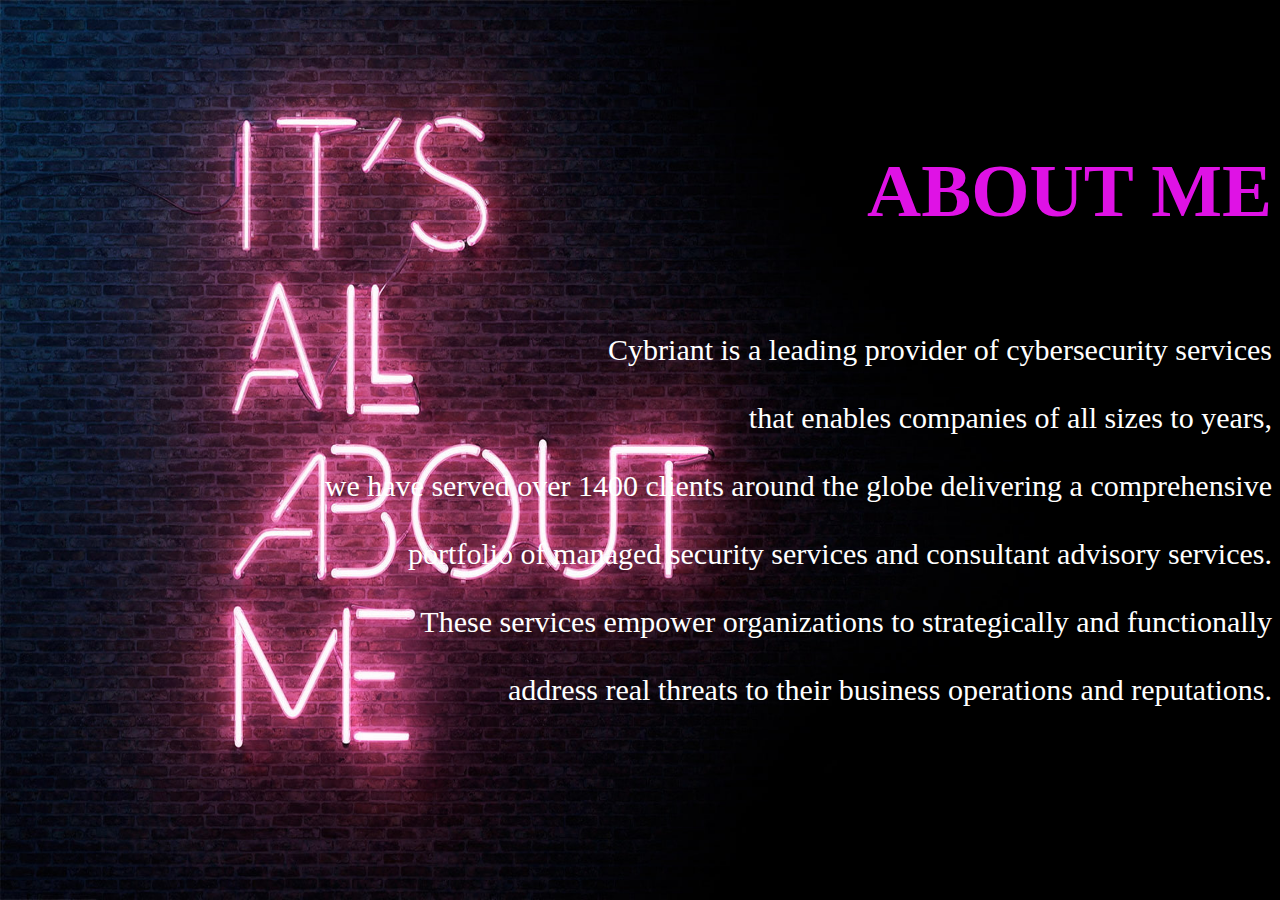
<file: aboutme.html>
<!DOCTYPE html>
<html>
<head>
<style>
    h1 {text-align: right;
    color: #DF12E5;
    font-size: 75px;
    }
   p {text-align: right;
    color: #fff;
    font-size: 30px;
    }
body {
  background-image: url('4.jpg');
  background-repeat: no-repeat;
  background-attachment: fixed;
  background-size: 100% 100%;
}
</style>
</head>
<body><br><br><br><br><br>
    <h1>ABOUT ME </h1><br>
    <p>Cybriant is a leading provider of cybersecurity  services<br><br> that enables companies of all sizes to years, <br><br>we have served over 1400 clients around the globe delivering a comprehensive<br><br> portfolio of managed security services and consultant advisory services. <br><br>These services empower organizations to strategically and functionally<br><br>address real threats to their business operations and reputations.</p>
</body>
</html>
</file>
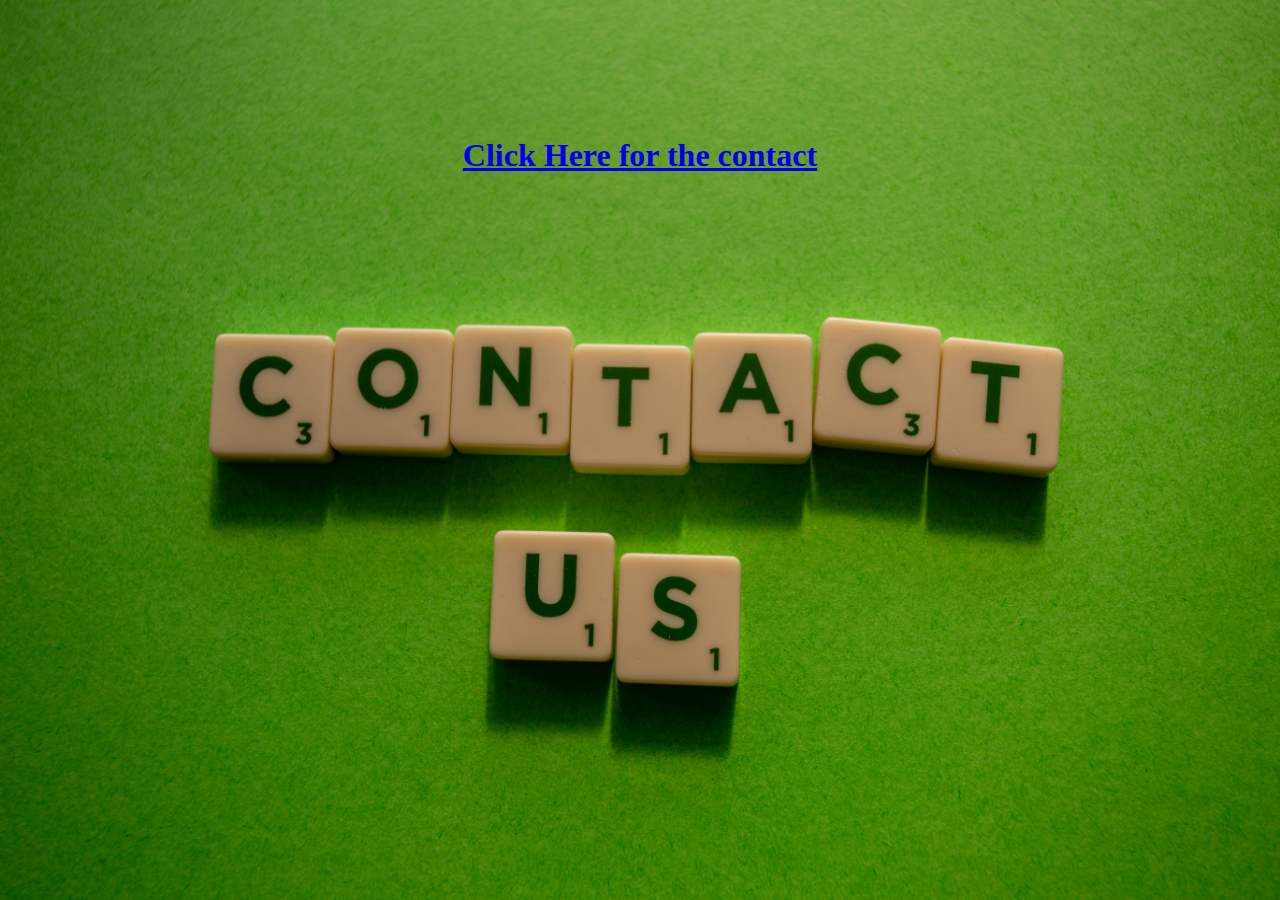
<file: contact.html>
<!DOCTYPE html>
<html>
<head>
<style>
    h1 {text-align: center;
    color: #fff; 
    }
body {
  background-image: url('5.jpg');
  background-repeat: no-repeat;
  background-attachment: fixed;
  background-size: 100% 100%;
}
</style>
</head>
<body><br><br><br><br><br><br>
    <h1><a href="https://www.linkedin.com/in/abhayraj9939
">Click Here for the contact</a></h1>
   
</body>
</html>
</file>
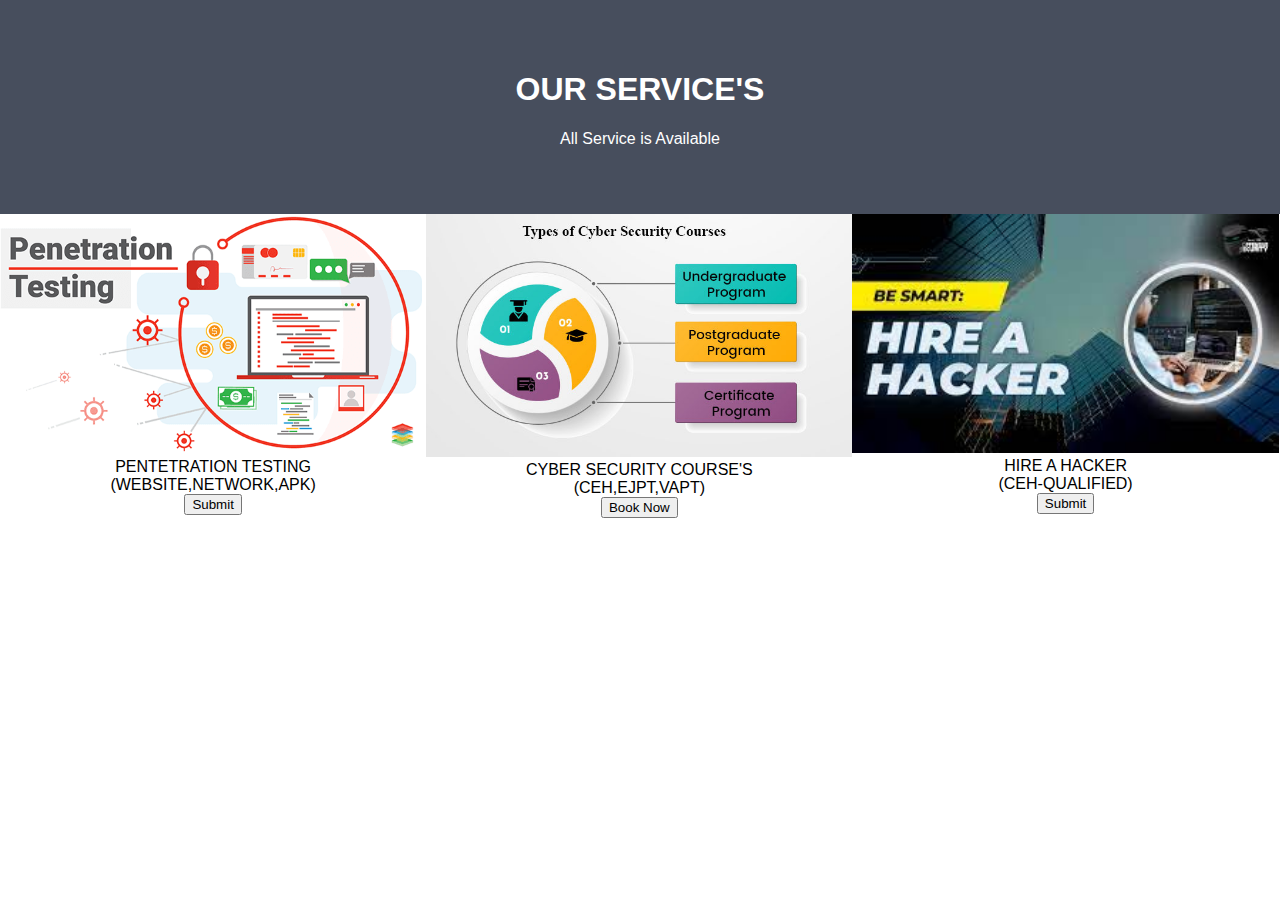
<file: service.html>
<!DOCTYPE html>
<html> 
<head>
<meta name="viewport"content="width=device-width,initial-scale=1">
<style>
body{font-family:Arial,Helvetica,sans-serif;margin:0;}

html {
box-sizing: border-box;} 
,:before,*:after{box-sizing:inherit;}

.column {
float: left;
width: 33.3%;
margin-bottom: 16px; }
padding: 0 8px;
}

.card {
box-shadow:0 4px8px 0 rgba(0,0,0,0.2);
margin: 8px;
}

.about-section {
padding: 50px;
text-align: center;
background-color: #474e5d;
color: white;
}

.title{
color: grey;
}
 @media screen and (max-width: 650px)
{
.column {
width:100%; display:block;
 }
}
</style>
</head>
<body>
<div class="about-section">
  <h1>OUR SERVICE'S</h1>
  <p>All Service is Available</p>
</div>



<div class="row">
<div class="column">
<div class="card"> 
<img src="penetration-testing-1.png" alt="Jane" style="width:100%"> 
<center> PENTETRATION TESTING</center> 
<center>(WEBSITE,NETWORK,APK)</center>
<center><input name="skip_Submit" type="submit" values Book Now"</center> 
</div> 
</div>

<div class="row">
<div class="column"> 
<div class="card">
<img src="courses.jpg" alt="Mike" style="width:100%"> 
<center>CYBER SECURITY COURSE'S</center>
<center>(CEH,EJPT,VAPT)</center> 
<center><input name="skip_Submit" type="submit" value="Book Now" /></center>
</div> 
</div>

<div class="row">
<div class="column">
<div class="card"> 
<img src="9.jpg" alt="Jane" style="width:100%"> 
<center> HIRE A HACKER</center> 
<center>(CEH-QUALIFIED)</center>
<center><input name="skip_Submit" type="submit" values Book Now"</center> 
</div> 
</div>
</body>
</html>
</file>
